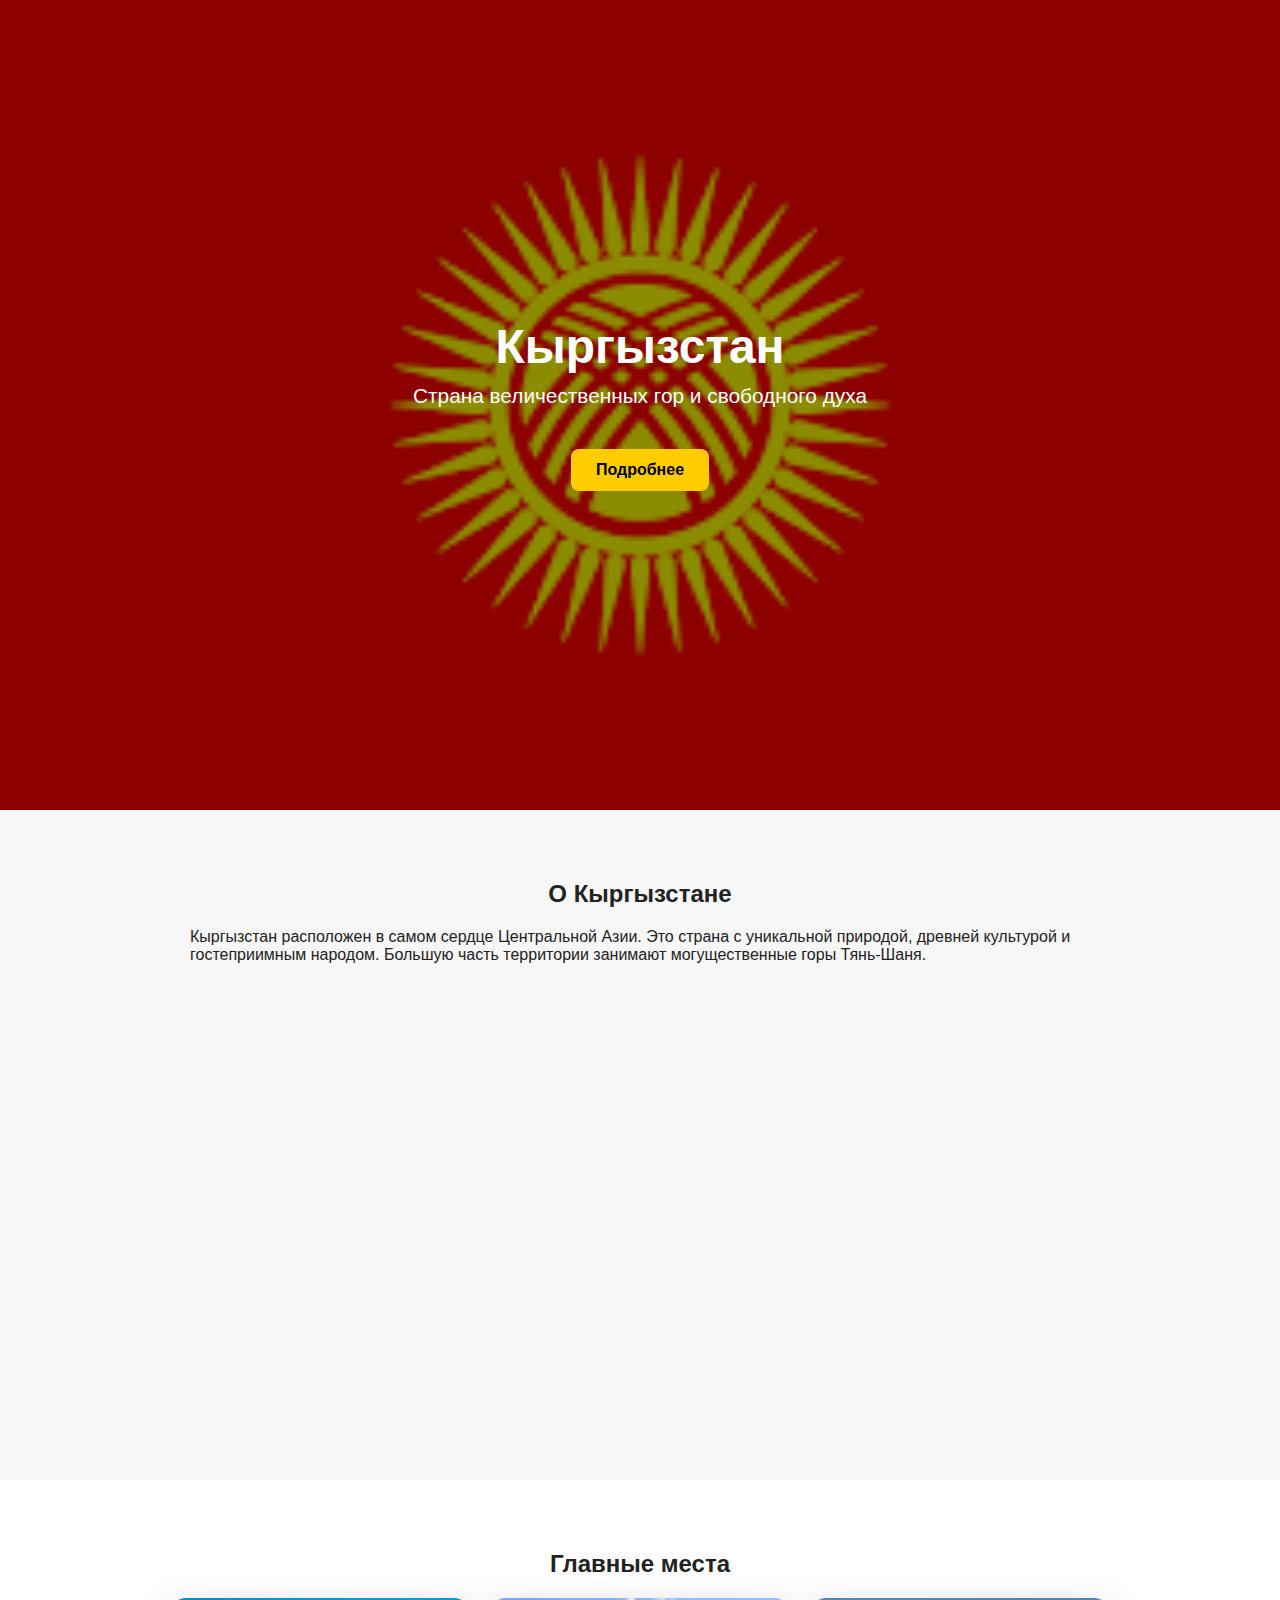
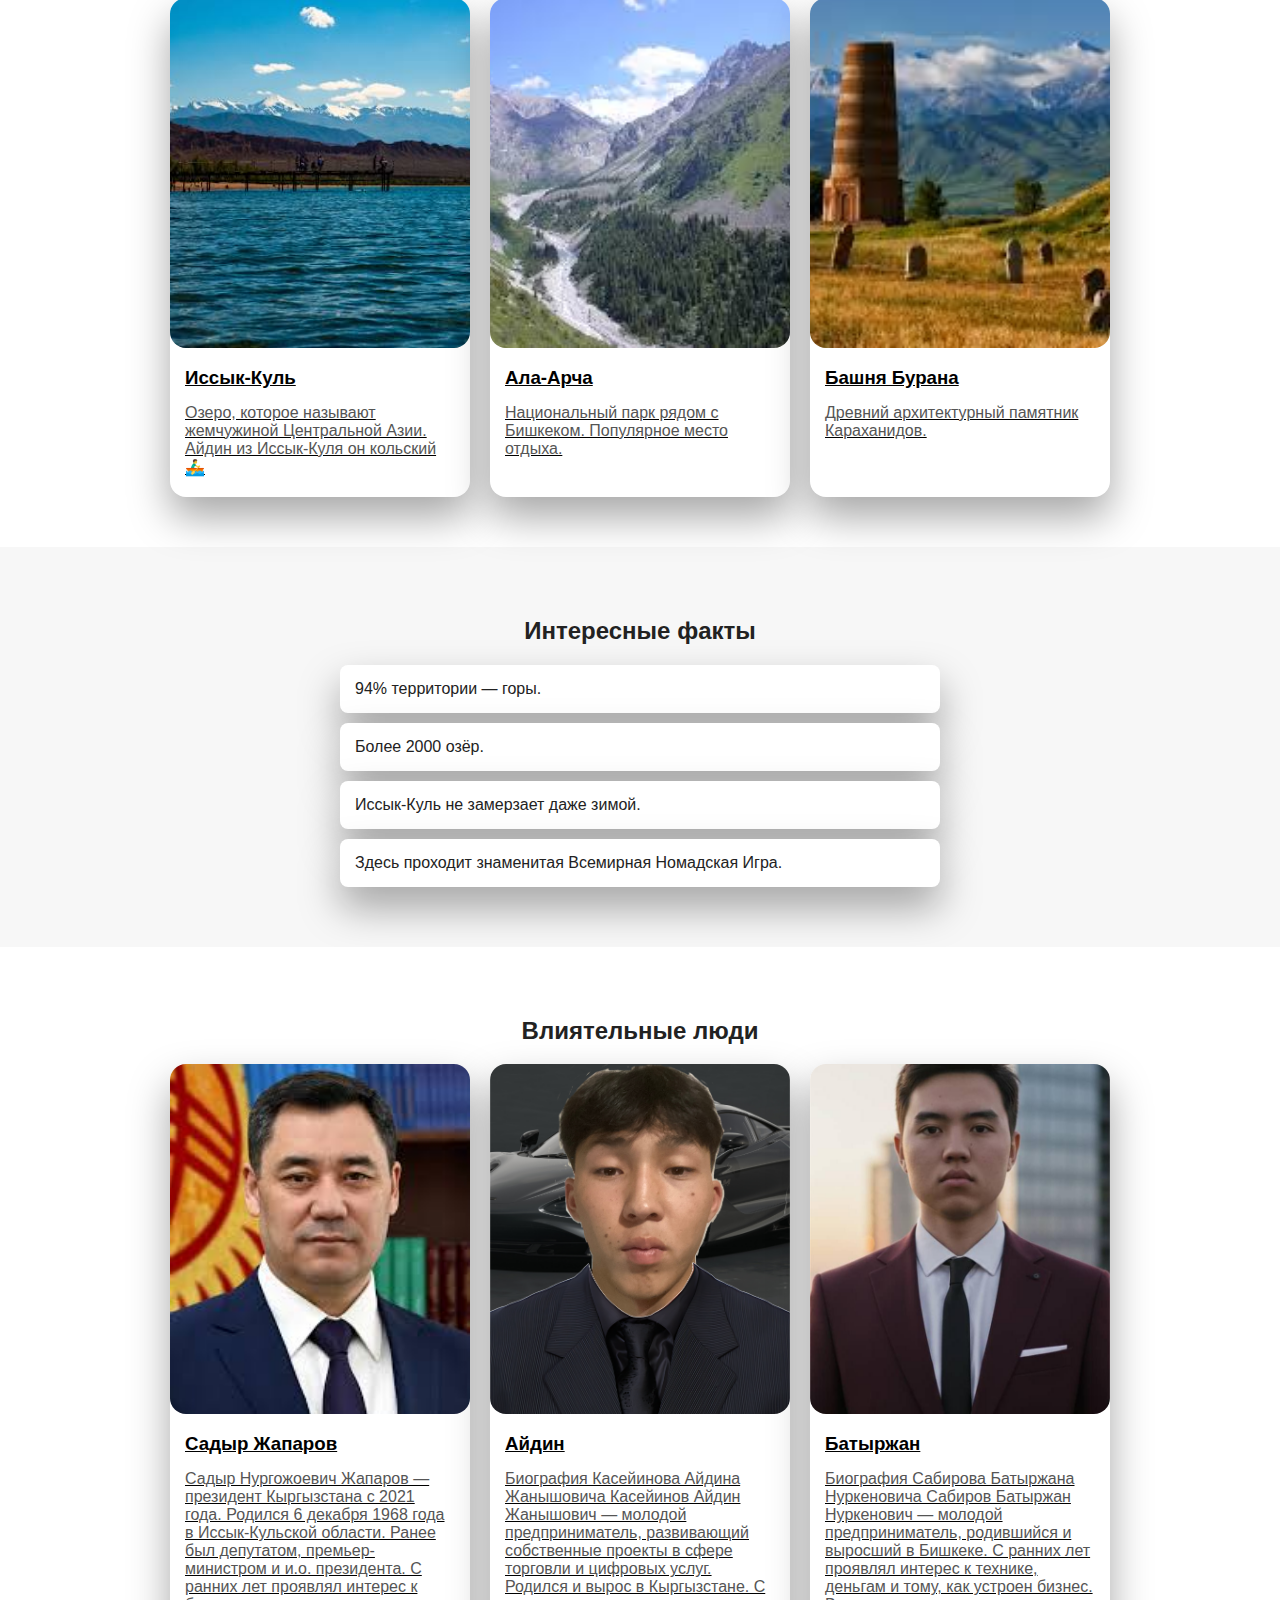
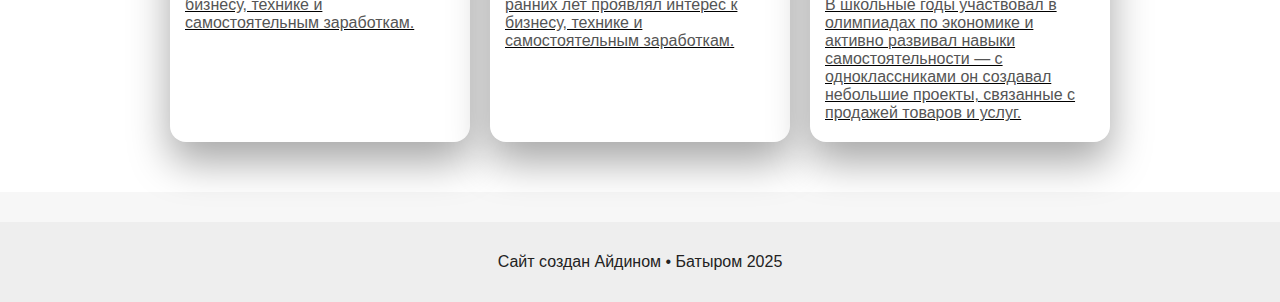
<file: index.html>
<!DOCTYPE html>
<html lang="ru">
  <head>
    <meta charset="UTF-8" />
    <meta name="viewport" content="width=device-width, initial-scale=1.0" />
    <title>Кыргызстан — страна гор</title>
    <link rel="stylesheet" href="style.css" />
  </head>

  <body>
    <header class="hero">
      <div class="overlay"></div>
      <h1>Кыргызстан</h1>
      <p>Страна величественных гор и свободного духа</p>
      <a href="#about" class="btn">Подробнее</a>
    </header>

    <section id="about" class="section">
      <h2>О Кыргызстане</h2>
      <p>
        Кыргызстан расположен в самом сердце Центральной Азии. Это страна с
        уникальной природой, древней культурой и гостеприимным народом. Большую
        часть территории занимают могущественные горы Тянь-Шаня.
      </p>
      <div class="video-wrapper">
        <iframe
          src="https://www.youtube.com/embed/XjGYNIykmrA?controls=0&start=1"
          title="YouTube video player"
          frameborder="0"
          allow="accelerometer; autoplay; clipboard-write; encrypted-media; gyroscope; picture-in-picture; web-share"
          allowfullscreen
        >
        </iframe>
      </div>
    </section>

    <section class="cards">
      <h2>Главные места</h2>
      <div class="card-container">
        <a
          href="https://www.instagram.com/p/BlCSAoTBFOk/?hl=ru&img_index=1  "
          class="card"
        >
          <div>
            <img
              src="[data-uri]"
              alt=""
            />
            <h3>Иссык-Куль</h3>
            <p>
              Озеро, которое называют жемчужиной Центральной Азии. Айдин из
              Иссык-Куля он кольский 🚣‍♂️
            </p>
          </div>
        </a>
        <a href="./ala-archa.html" class="card">
          <div>
            <img
              src="[data-uri]"
              alt=""
            />
            <h3>Ала-Арча</h3>
            <p>Национальный парк рядом с Бишкеком. Популярное место отдыха.</p>
          </div>
        </a>

        <a href="./burana.html" class="card">
          <div>
            <img
              src="[data-uri]"
              alt=""
            />
            <h3>Башня Бурана</h3>
            <p>Древний архитектурный памятник Караханидов.</p>
          </div>
        </a>
      </div>
    </section>

    <section class="facts section">
      <h2>Интересные факты</h2>
      <ul>
        <li>94% территории — горы.</li>
        <li>Более 2000 озёр.</li>
        <li>Иссык-Куль не замерзает даже зимой.</li>
        <li>Здесь проходит знаменитая Всемирная Номадская Игра.</li>
      </ul>
    </section>

    <section class="cards">
      <h2>Влиятельные люди</h2>
      <div class="card-container">
        <a href="https://www.instagram.com/sadyr_japarov/?hl=ru" class="card">
          <div>
            <img
              src="[data-uri]"
              alt=""
            />
            <h3>Садыр Жапаров</h3>
            <p>
              Садыр Нургожоевич Жапаров — президент Кыргызстана с 2021 года.
              Родился 6 декабря 1968 года в Иссык-Кульской области. Ранее был
              депутатом, премьер-министром и и.о. президента. С ранних лет
              проявлял интерес к бизнесу, технике и самостоятельным заработкам.
            </p>
          </div>
        </a>
        <a href="https://www.instagram.com/kaseyinoff/?hl=ru" class="card"
          ><div>
            <img src="./TRENDHUB.BISHKEK.png" alt="" />
            <h3>Айдин</h3>
            <p>
              Биография Касейинова Айдина Жанышовича Касейинов Айдин Жанышович —
              молодой предприниматель, развивающий собственные проекты в сфере
              торговли и цифровых услуг. Родился и вырос в Кыргызстане. С ранних
              лет проявлял интерес к бизнесу, технике и самостоятельным
              заработкам.
            </p>
          </div>
        </a>
        <a href="https://www.instagram.com/sssabirov7/?hl=ru" class="card"
          ><div>
            <img src="./WhatsApp Image 2025-12-12 at 10.45.05.jpeg" alt="" />
            <h3>Батыржан</h3>
            <p>
              Биография Сабирова Батыржана Нуркеновича Сабиров Батыржан
              Нуркенович — молодой предприниматель, родившийся и выросший в
              Бишкеке. С ранних лет проявлял интерес к технике, деньгам и тому,
              как устроен бизнес. В школьные годы участвовал в олимпиадах по
              экономике и активно развивал навыки самостоятельности — с
              одноклассниками он создавал небольшие проекты, связанные с
              продажей товаров и услуг.
            </p>
          </div></a
        >
      </div>
    </section>

    <footer>
      <p>Сайт создан Айдином • Батыром 2025</p>
    </footer>
  </body>
</html>
</file>
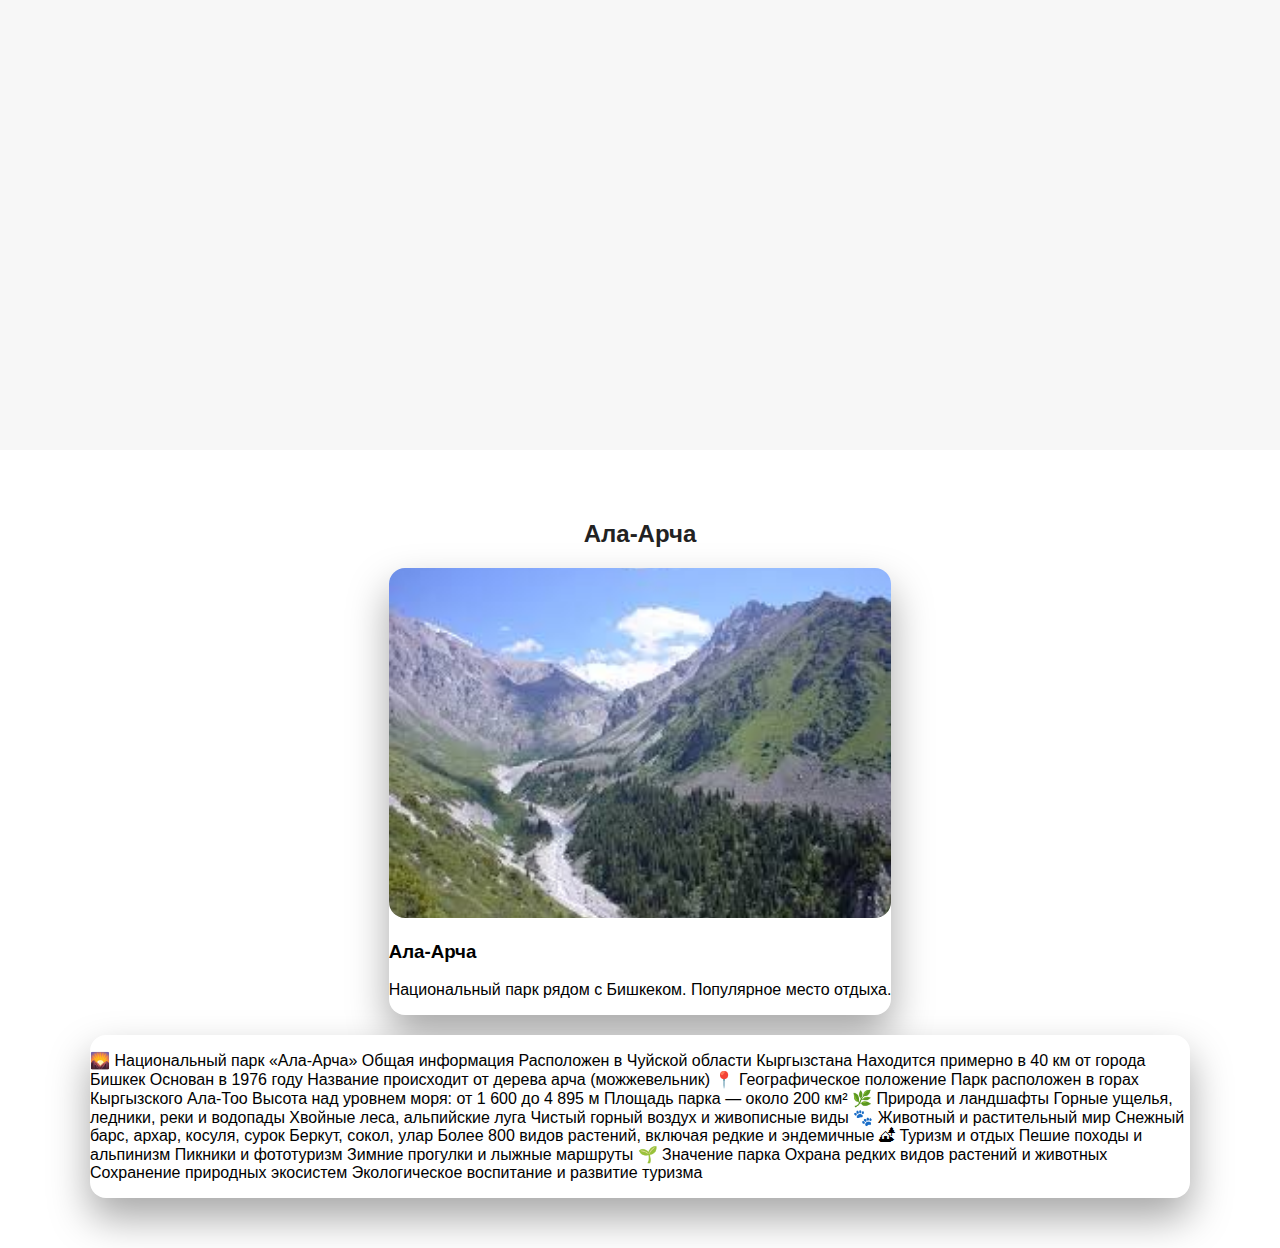
<file: ala-archa.html>
<!DOCTYPE html>
<html lang="en">
  <head>
    <meta charset="UTF-8" />
    <meta name="viewport" content="width=device-width, initial-scale=1.0" />
    <title>Ala-Archa</title>
    <link rel="stylesheet" href="style.css" />
  </head>
  <body>
    <div class="video-wrapper">
      <iframe
        width="560"
        height="315"
        src="https://www.youtube.com/embed/1bjcxUjVEMo?si=cX3DhYY-2wnq4NFh&amp;controls=0"
        title="YouTube video player"
        frameborder="0"
        allow="accelerometer; autoplay; clipboard-write; encrypted-media; gyroscope; picture-in-picture; web-share"
        referrerpolicy="strict-origin-when-cross-origin"
        allowfullscreen
      ></iframe>
    </div>
    <section class="cards">
      <h2>Ала-Арча</h2>
      <div class="card-container">
        <div class="card-archa">
          <img
            src="[data-uri]"
            alt=""
          />
          <h3>Ала-Арча</h3>
          <p>Национальный парк рядом с Бишкеком. Популярное место отдыха.</p>
        </div>
        <div class="card-archa">
          <p>
            🌄 Национальный парк «Ала-Арча» Общая информация Расположен в
            Чуйской области Кыргызстана Находится примерно в 40 км от города
            Бишкек Основан в 1976 году Название происходит от дерева арча
            (можжевельник) 📍 Географическое положение Парк расположен в горах
            Кыргызского Ала-Тоо Высота над уровнем моря: от 1 600 до 4 895 м
            Площадь парка — около 200 км² 🌿 Природа и ландшафты Горные ущелья,
            ледники, реки и водопады Хвойные леса, альпийские луга Чистый горный
            воздух и живописные виды 🐾 Животный и растительный мир Снежный
            барс, архар, косуля, сурок Беркут, сокол, улар Более 800 видов
            растений, включая редкие и эндемичные 🏕 Туризм и отдых Пешие походы
            и альпинизм Пикники и фототуризм Зимние прогулки и лыжные маршруты
            🌱 Значение парка Охрана редких видов растений и животных Сохранение
            природных экосистем Экологическое воспитание и развитие туризма
          </p>
        </div>
      </div>
    </section>
  </body>
</html>
</file>
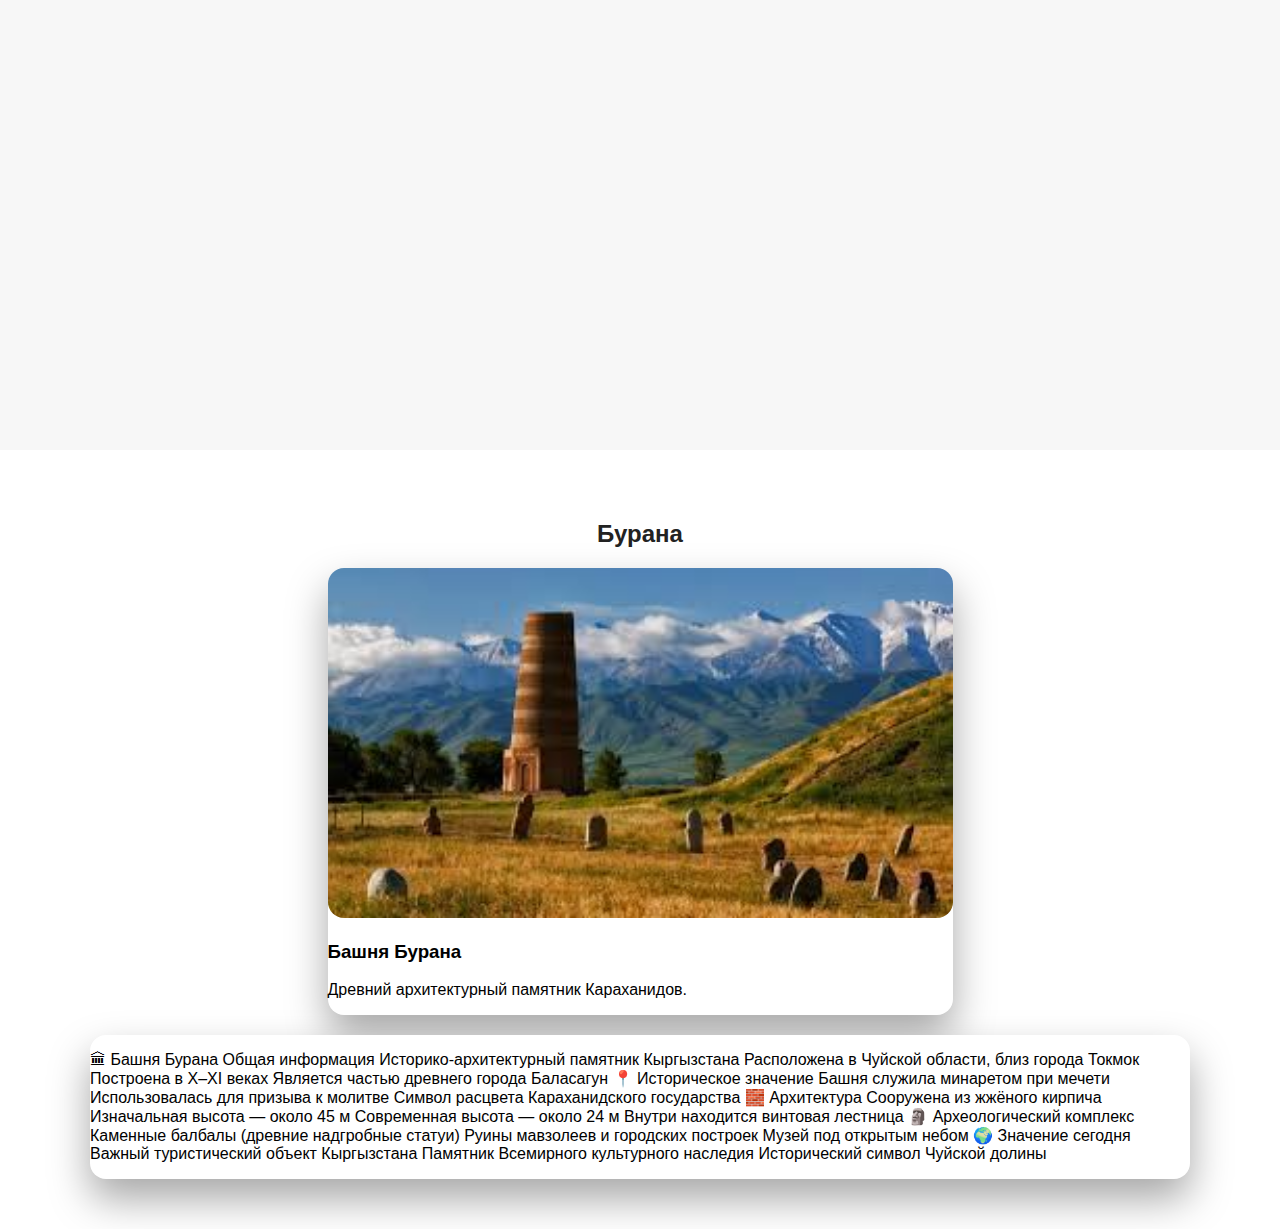
<file: burana.html>
<!DOCTYPE html>
<html lang="en">
  <head>
    <meta charset="UTF-8" />
    <meta name="viewport" content="width=device-width, initial-scale=1.0" />
    <title>Burana</title>
    <link rel="stylesheet" href="style.css" />
  </head>
  <body>
    <div class="video-wrapper">
      <iframe
        width="560"
        height="315"
        src="https://www.youtube.com/embed/KRktPX7qBQ4?si=D78WtkaK4bW7lFj1&amp;controls=0"
        title="YouTube video player"
        frameborder="0"
        allow="accelerometer; autoplay; clipboard-write; encrypted-media; gyroscope; picture-in-picture; web-share"
        referrerpolicy="strict-origin-when-cross-origin"
        allowfullscreen
      ></iframe>
    </div>
    <section class="cards">
      <h2>Бурана</h2>
      <div class="card-container">
        <div class="card-archa">
          <img
            src="[data-uri]"
            alt=""
          />
          <h3>Башня Бурана</h3>
          <p>Древний архитектурный памятник Караханидов.</p>
        </div>
        <div class="card-archa">
          <p>
            🏛 Башня Бурана Общая информация Историко-архитектурный памятник
            Кыргызстана Расположена в Чуйской области, близ города Токмок
            Построена в X–XI веках Является частью древнего города Баласагун 📍
            Историческое значение Башня служила минаретом при мечети
            Использовалась для призыва к молитве Символ расцвета Караханидского
            государства 🧱 Архитектура Сооружена из жжёного кирпича Изначальная
            высота — около 45 м Современная высота — около 24 м Внутри находится
            винтовая лестница 🗿 Археологический комплекс Каменные балбалы
            (древние надгробные статуи) Руины мавзолеев и городских построек
            Музей под открытым небом 🌍 Значение сегодня Важный туристический
            объект Кыргызстана Памятник Всемирного культурного наследия
            Исторический символ Чуйской долины
          </p>
        </div>
      </div>
    </section>
  </body>
</html>
</file>
<file: style.css>
body {
  margin: 0;
  font-family: "Segoe UI", sans-serif;
  color: #222;
  background: #f7f7f7;
}

/* HERO SECTION */
.hero {
  position: relative;
  height: 90vh;
  background: url("[data-uri]")
    center/cover no-repeat;
  display: flex;
  flex-direction: column;
  justify-content: center;
  align-items: center;
  text-align: center;
  color: white;
}

h2 {
  text-align: center;
}
.hero .overlay {
  position: absolute;
  inset: 0;
  background: rgba(0, 0, 0, 0.45);
}

.hero h1 {
  z-index: 10;
  font-size: 3rem;
  margin: 0;
}

.hero p {
  z-index: 10;
  font-size: 1.3rem;
  margin-top: 10px;
}

.btn {
  z-index: 10;
  margin-top: 20px;
  padding: 12px 25px;
  background: #ffcc00;
  color: black;
  text-decoration: none;
  border-radius: 8px;
  font-weight: 600;
  transition: 0.3s;
}

.btn:hover {
  background: #e6b800;
}

/* SECTIONS */
.section {
  padding: 50px 20px;
  max-width: 900px;
  margin: auto;
}

.section h2 {
  text-align: center;
  margin-bottom: 20px;
}

/* CARDS */
.cards {
  padding: 50px 20px;
  background: white;
}

.card-container {
  max-width: 1100px;
  margin: auto;
  display: flex;
  gap: 20px;
  flex-wrap: wrap;
  justify-content: center;
}

.card {
  background: #fff;
  width: 300px;
  border-radius: 16px;
  background: #ffffff;
  color: #000000;
  box-shadow: 0 20px 40px rgba(0, 0, 0, 0.35);
  transition: transform 0.3s ease, box-shadow 0.3s ease, background 0.3s ease;
  cursor: pointer;
}

.card:hover {
  transform: translateY(-10px) scale(1.03);
  box-shadow: 0 30px 80px rgb(255, 0, 0);
  background: #ffffff;
}

.card-archa {
  background: #fff;

  border-radius: 16px;
  background: #ffffff;
  color: #000000;
  box-shadow: 0 20px 40px rgba(0, 0, 0, 0.35);
  transition: transform 0.3s ease, box-shadow 0.3s ease, background 0.3s ease;
  cursor: pointer;
}

.card-archa img {
  width: 100%;
  border-radius: 16px;
  height: 350px;
  object-fit: cover;
}

.card-archa:hover {
  transform: translateY(-10px) scale(1.03);
  box-shadow: 0 30px 80px rgb(255, 0, 0);
  background: #ffffff;
}
.card img {
  width: 100%;
  border-radius: 16px;
  height: 350px;
  object-fit: cover;
}

.card h3 {
  margin: 15px;
}

.card p {
  margin: 0 15px 20px;
  color: #555;
}

/* FACTS */
.facts ul {
  list-style: none;
  padding: 0;
  max-width: 600px;
  margin: auto;
}

.video-wrapper {
  position: relative;
  width: 100%;
  max-width: 800px; /* максимальная ширина */
  aspect-ratio: 16 / 9; /* сохраняет пропорции */
  margin: 0 auto; /* центр по горизонтали */
}

.video-wrapper iframe {
  position: absolute;
  inset: 0;
  width: 100%;
  height: 100%;
  border-radius: 12px; /* опционально */
}

.facts li {
  background: white;
  padding: 15px;
  margin: 10px 0;
  border-radius: 8px;
  box-shadow: 0 2px 6px rgba(0, 0, 0, 0.1);
  box-shadow: 0 20px 40px rgba(0, 0, 0, 0.35);
  transition: transform 0.3s ease, box-shadow 0.3s ease, background 0.3s ease;
}
.facts li:hover {
  transform: translateY(-10px) scale(1.03);
  box-shadow: 0 30px 80px rgb(255, 0, 0);
  background: #ffffff;
}

/* FOOTER */
footer {
  text-align: center;
  padding: 15px;
  background: #eee;
  margin-top: 30px;
}

a {
  color: #000000;
}
</file>
